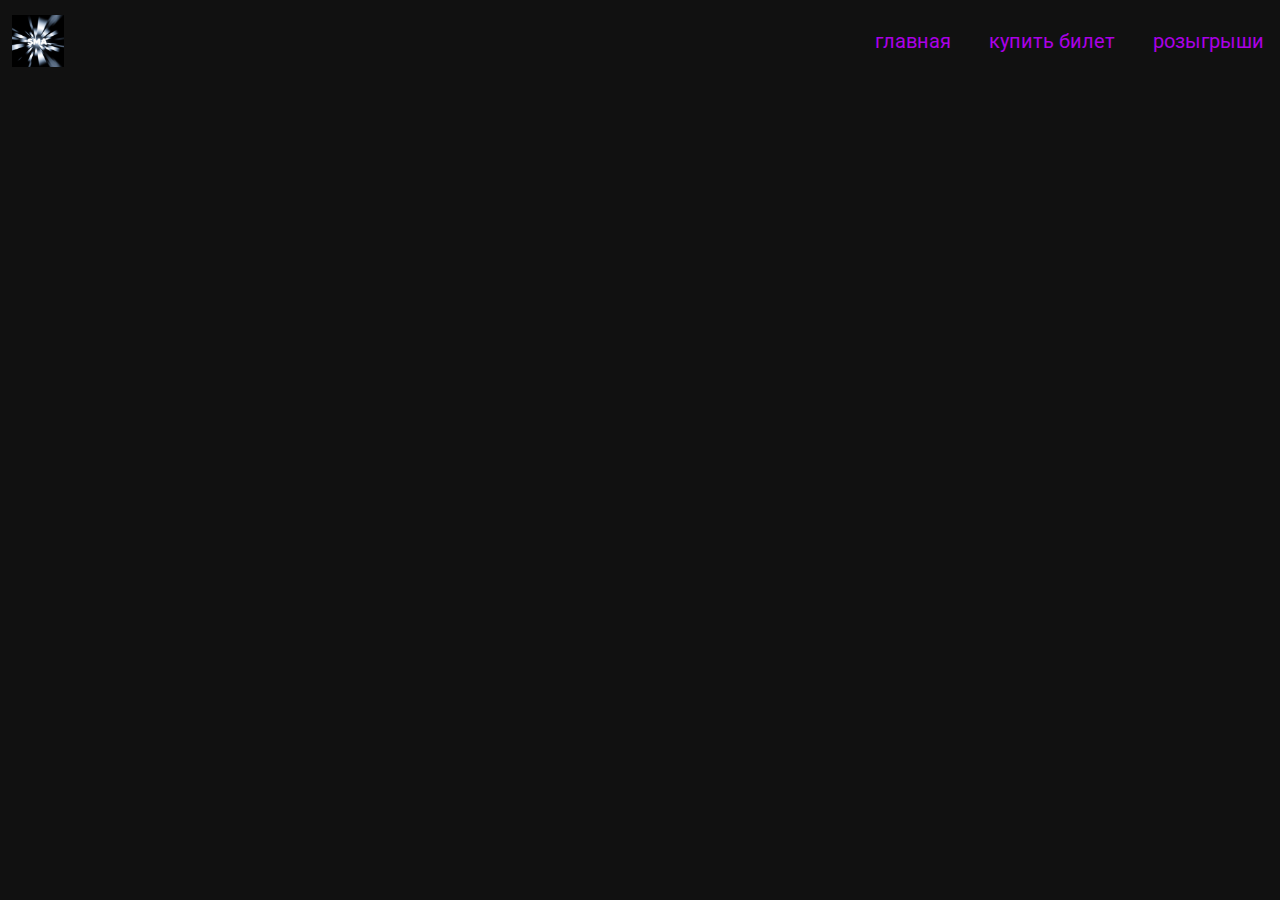
<file: index.html>
<!DOCTYPE html>
<html lang="en">
<head>
    <meta charset="UTF-8">
    <meta name="viewport" content="width=device-width, initial-scale=1.0">
    <title>SMA HOUSE</title>
    <link rel="stylesheet" href="./style.css">

    <link rel="preconnect" href="https://fonts.googleapis.com">
    <link rel="preconnect" href="https://fonts.gstatic.com" crossorigin>
    <link href="https://fonts.googleapis.com/css2?family=Roboto:ital,wdth,wght@0,75..100,100..900;1,75..100,100..900&display=swap" rel="stylesheet">

    <script defer src="./app.js"></script>
</head>

<body>
    <header class="header">
        <div class="container">
            <div class="header-box">
                <a href="./" class="header-logo">
                    <img src="img/logo.jpg" alt="logo">
                </a>

                <nav class="header-nav">
                    <ul>
                        <li><a href="./">Главная</a></li>
                        <li><a href="./payment.html">Купить билет</a></li>
                        <li><a href="./giveaways.html">Розыгрыши</a></li>
                    </ul>
                </nav>

                <div class="header-burger">
                    <img src="./img/menu.svg" alt="burger-menu">
                </div>
            </div>
        </div>
    </header>

    <div class="mobile-menu">
        <div class="mobile-menu-content">
            <nav class="mobile-nav">
                <ul>
                    <li><a href="./" class="nav-link">Главная</a></li>
                    <li><a href="./payment.html" class="nav-link">Купить билет</a></li>
                    <li><a href="./giveaways.html" class="nav-link">Розыгрыши</a></li>
                </ul>
            </nav>
        </div>
    </div>


    <main>
        <section class="content">
            <div class="container">
                <div class="content-box fade-in">
                    <h1>sma | house</h1>
                    <img src="./img/logo.jpg" alt="logo">
                </div>

                <div class="event fade-in-delay">
                    <div class="event-box">
                        <h2 class="event-title">Информация о дискотеке</h2>

                        <div class="event-info">
                            <p><span>Дата:</span> 17 января</p>
                            <p><span>Время:</span> 22:00</p>
                            <p><span>Место:</span> Club X</p>
                            <p><span>Цена:</span> 500₽</p>
                        </div>

                        <p class="event-description">
                            Ночная дискотека с диджеем, световым шоу и атмосферой настоящего хауса.
                        </p>

                        <a href="./payment.html" class="event-button">
                            Купить билет
                        </a>
                    </div>
                </div>
            </div>
        </section>
    </main>
</body>

</html>
</file>
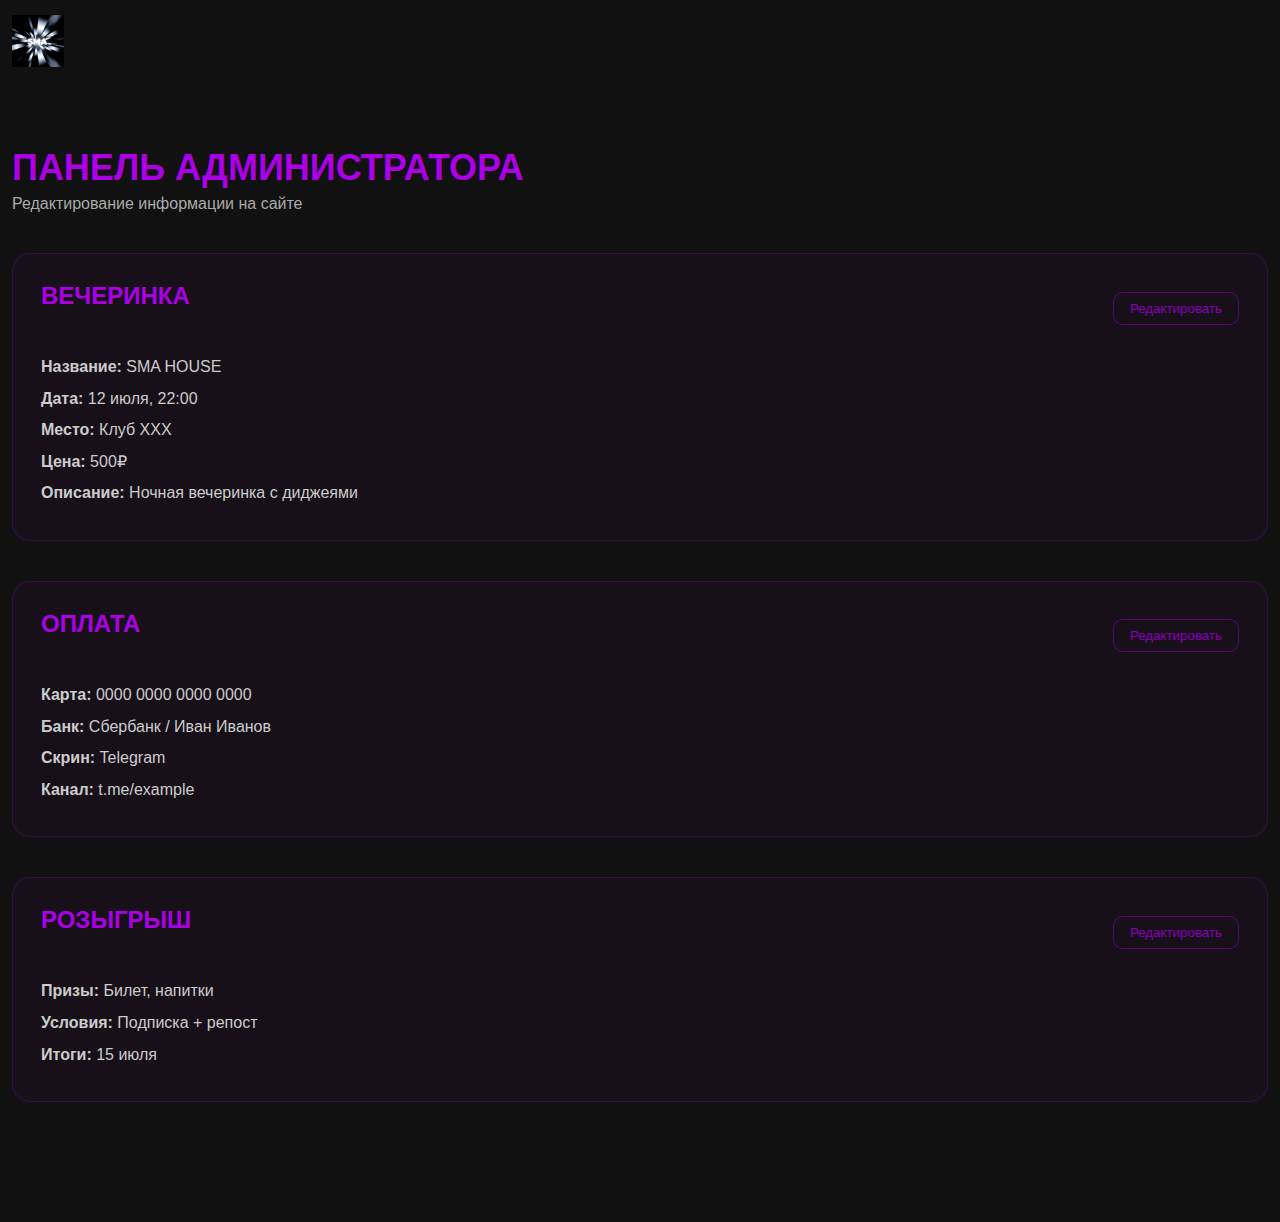
<file: admin.html>
<!DOCTYPE html>
<html lang="ru">

<head>
    <meta charset="UTF-8">
    <meta name="viewport" content="width=device-width, initial-scale=1.0">
    <title>Admin | SMA HOUSE</title>
    <link rel="stylesheet" href="./style.css">

    <style>
        /* admin layout */
        .admin {
            padding: 40px 0 80px;
        }

        .admin-title {
            font-size: 36px;
            text-transform: uppercase;
            margin-bottom: 6px;
        }

        .admin-subtitle {
            color: #aaa;
            margin-bottom: 40px;
        }

        .admin-block {
            background: rgba(136, 0, 184, 0.05);
            border: 1px solid rgba(136, 0, 184, 0.3);
            border-radius: 18px;
            padding: 28px;
            margin-bottom: 40px;
        }

        .admin-head {
            display: flex;
            justify-content: space-between;
            align-items: center;
            margin-bottom: 20px;
        }

        .admin-block-title {
            font-size: 24px;
            text-transform: uppercase;
        }

        /* preview */
        .admin-preview {
            color: #ccc;
            line-height: 1.6;
        }

        .admin-preview p {
            margin-bottom: 6px;
        }

        /* edit button */
        .admin-edit-btn {
            background: none;
            border: 1px solid rgba(136, 0, 184, 0.6);
            color: #8800B8;
            padding: 8px 16px;
            border-radius: 10px;
            cursor: pointer;
            transition: 0.3s;
        }

        .admin-edit-btn:hover {
            background: #8800B8;
            color: #111;
            box-shadow: 0 0 10px rgba(136, 0, 184, 0.6);
        }

        /* form */
        .admin-form.hidden {
            display: none;
        }

        .admin-grid {
            display: grid;
            grid-template-columns: repeat(2, 1fr);
            gap: 20px;
            margin-bottom: 20px;
        }

        .admin-full {
            margin-bottom: 20px;
        }

        .admin label {
            display: flex;
            flex-direction: column;
            gap: 6px;
            font-size: 14px;
            color: #ccc;
        }

        .admin input,
        .admin textarea {
            background: #111;
            border: 1px solid rgba(136, 0, 184, 0.4);
            border-radius: 10px;
            padding: 12px;
            color: #fff;
            font-size: 16px;
        }

        .admin textarea {
            min-height: 100px;
            resize: vertical;
        }

        .admin-actions {
            display: flex;
            gap: 16px;
        }

        .admin-btn {
            background: none;
            border: 1px solid #8800B8;
            color: #8800B8;
            padding: 12px 22px;
            border-radius: 12px;
            cursor: pointer;
            transition: 0.3s;
        }

        .admin-btn:hover {
            background: #8800B8;
            color: #111;
            box-shadow: 0 0 12px rgba(136, 0, 184, 0.6);
        }

        .admin-cancel-btn {
            background: none;
            border: 1px solid #444;
            color: #aaa;
            padding: 12px 22px;
            border-radius: 12px;
            cursor: pointer;
        }

        @media (max-width: 786px) {
            .admin-grid {
                grid-template-columns: 1fr;
            }

            .admin-title {
                font-size: 28px;
            }
        }
    </style>
</head>

<body>

    <header class="header">
        <div class="container">
            <div class="header-box">
                <a href="./" class="header-logo">
                    <img src="img/logo.jpg" alt="logo">
                </a>
            </div>
        </div>
    </header>

    <main class="admin">
        <div class="container">

            <h1 class="admin-title">Панель администратора</h1>
            <p class="admin-subtitle">Редактирование информации на сайте</p>

            <!-- ================= ВЕЧЕРИНКА ================= -->
            <section class="admin-block">

                <div class="admin-head">
                    <h2 class="admin-block-title">Вечеринка</h2>
                    <button class="admin-edit-btn" data-target="party">Редактировать</button>
                </div>

                <!-- PREVIEW -->
                <div class="admin-preview" id="party-preview">
                    <p><strong>Название:</strong> SMA HOUSE</p>
                    <p><strong>Дата:</strong> 12 июля, 22:00</p>
                    <p><strong>Место:</strong> Клуб XXX</p>
                    <p><strong>Цена:</strong> 500₽</p>
                    <p><strong>Описание:</strong> Ночная вечеринка с диджеями</p>
                </div>

                <!-- FORM -->
                <form class="admin-form hidden" id="party-form" method="post" action="">
                    <div class="admin-grid">
                        <label>Название
                            <input type="text" name="party_title">
                        </label>

                        <label>Дата и время
                            <input type="text" name="party_date">
                        </label>

                        <label>Место
                            <input type="text" name="party_place">
                        </label>

                        <label>Цена
                            <input type="text" name="party_price">
                        </label>
                    </div>

                    <label class="admin-full">Описание
                        <textarea name="party_description"></textarea>
                    </label>

                    <label class="admin-full">Афиша
                        <input type="file" name="party_image">
                    </label>

                    <div class="admin-actions">
                        <button type="submit" class="admin-btn">Сохранить</button>
                        <button type="button" class="admin-cancel-btn">Отмена</button>
                    </div>
                </form>

            </section>

            <!-- ================= ОПЛАТА ================= -->
            <section class="admin-block">

                <div class="admin-head">
                    <h2 class="admin-block-title">Оплата</h2>
                    <button class="admin-edit-btn" data-target="payment">Редактировать</button>
                </div>

                <div class="admin-preview" id="payment-preview">
                    <p><strong>Карта:</strong> 0000 0000 0000 0000</p>
                    <p><strong>Банк:</strong> Сбербанк / Иван Иванов</p>
                    <p><strong>Скрин:</strong> Telegram</p>
                    <p><strong>Канал:</strong> t.me/example</p>
                </div>

                <form class="admin-form hidden" id="payment-form" method="post" action="">
                    <div class="admin-grid">
                        <label>Номер карты
                            <input type="text" name="card_number">
                        </label>

                        <label>Банк / Имя
                            <input type="text" name="card_owner">
                        </label>

                        <label>Куда отправлять скрин
                            <input type="text" name="screenshot_link">
                        </label>

                        <label>Telegram канал
                            <input type="text" name="telegram_link">
                        </label>
                    </div>

                    <div class="admin-actions">
                        <button type="submit" class="admin-btn">Сохранить</button>
                        <button type="button" class="admin-cancel-btn">Отмена</button>
                    </div>
                </form>

            </section>

            <!-- ================= РОЗЫГРЫШ ================= -->
            <section class="admin-block">

                <div class="admin-head">
                    <h2 class="admin-block-title">Розыгрыш</h2>
                    <button class="admin-edit-btn" data-target="giveaway">Редактировать</button>
                </div>

                <div class="admin-preview" id="giveaway-preview">
                    <p><strong>Призы:</strong> Билет, напитки</p>
                    <p><strong>Условия:</strong> Подписка + репост</p>
                    <p><strong>Итоги:</strong> 15 июля</p>
                </div>

                <form class="admin-form hidden" id="giveaway-form" method="post" action="">
                    <div class="admin-grid">
                        <label>Призы
                            <input type="text" name="giveaway_prizes">
                        </label>

                        <label>Условия
                            <input type="text" name="giveaway_conditions">
                        </label>

                        <label>Дата итогов
                            <input type="text" name="giveaway_date">
                        </label>
                    </div>

                    <label class="admin-full">Фото
                        <input type="file" name="giveaway_image">
                    </label>

                    <div class="admin-actions">
                        <button type="submit" class="admin-btn">Сохранить</button>
                        <button type="button" class="admin-cancel-btn">Отмена</button>
                    </div>
                </form>

            </section>

        </div>
    </main>

    <script>
        document.querySelectorAll('.admin-edit-btn').forEach(btn => {
            btn.addEventListener('click', () => {
                const id = btn.dataset.target;
                document.getElementById(id + '-preview').classList.add('hidden');
                document.getElementById(id + '-form').classList.remove('hidden');
            });
        });

        document.querySelectorAll('.admin-cancel-btn').forEach(btn => {
            btn.addEventListener('click', () => {
                const form = btn.closest('.admin-form');
                const id = form.id.replace('-form', '');
                form.classList.add('hidden');
                document.getElementById(id + '-preview').classList.remove('hidden');
            });
        });
    </script>

</body>

</html>
</file>
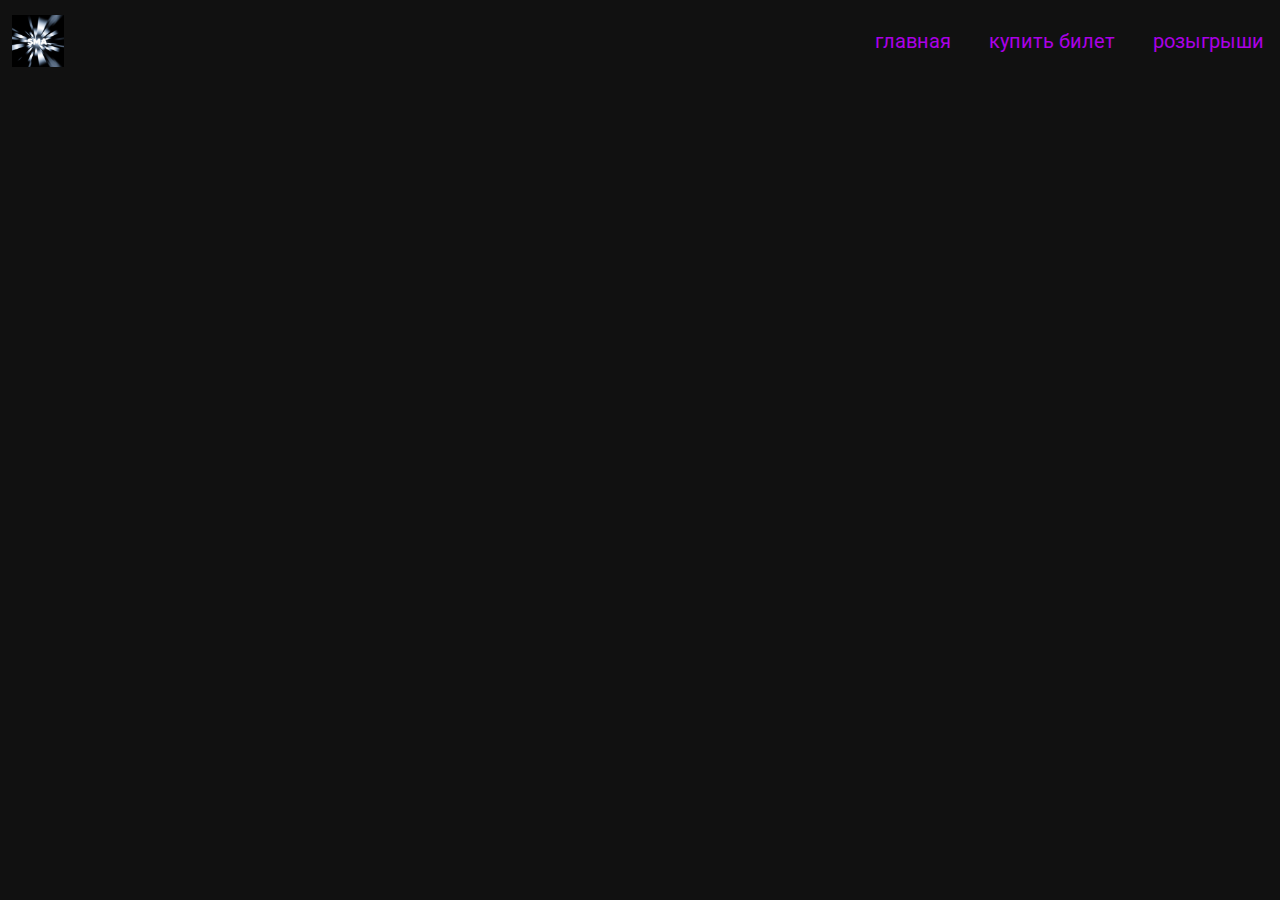
<file: giveaways.html>
<!DOCTYPE html>
<html lang="en">

<head>
    <meta charset="UTF-8">
    <meta name="viewport" content="width=device-width, initial-scale=1.0">
    <title>SMA HOUSE | Розыгрыши</title>
    <link rel="stylesheet" href="./style.css">

    <link rel="preconnect" href="https://fonts.googleapis.com">
    <link rel="preconnect" href="https://fonts.gstatic.com" crossorigin>
    <link href="https://fonts.googleapis.com/css2?family=Roboto:ital,wdth,wght@0,75..100,100..900;1,75..100,100..900&display=swap" rel="stylesheet">

    <script defer src="./app.js"></script>
</head>

<body>
    <header class="header">
        <div class="container">
            <div class="header-box">
                <a href="./" class="header-logo">
                    <img src="img/logo.jpg" alt="logo">
                </a>

                <nav class="header-nav">
                    <ul>
                        <li><a href="./">Главная</a></li>
                        <li><a href="./payment.html">Купить билет</a></li>
                        <li><a href="./giveaways.html">Розыгрыши</a></li>
                    </ul>
                </nav>

                <div class="header-burger">
                    <img src="./img/menu.svg" alt="burger-menu">
                </div>
            </div>
        </div>
    </header>
    <div class="mobile-menu">
        <div class="mobile-menu-content">
            <nav class="mobile-nav">
                <ul>
                    <li><a href="./" class="nav-link">Главная</a></li>
                    <li><a href="./payment.html" class="nav-link">Купить билет</a></li>
                    <li><a href="./giveaways.html" class="nav-link">Розыгрыши</a></li>
                </ul>
            </nav>
        </div>
    </div>


    <main>
        <section class="giveaway">
            <div class="container">
                <div class="giveaway-box fade-in">
                    <img src="./img/giveaway.jpg" alt="giveaway" class="giveaway-image">

                    <div class="giveaway-content">
                        <h1 class="giveaway-title">розыгрыш на IPhone 15 pro max</h1>

                        <p class="giveaway-description">
                            2025 - Был легендарным и в честь него мы сделали прощальную тусу! Предлагаем прочувствовать на последок еще раз вайб
                            этого года вместе с SMA • HOUSE. А так же разыграем среди вас новогодние подарки
                        </p>

                        <div class="giveaway-info">
                            <div class="giveaway-item">
                                <p class="giveaway-label">Призы</p>
                                <p class="giveaway-text">
                                    IPhone 15 pro max <br>
                                    Худи Ronin stor <br>
                                    Под системы / Одноразки BERLOGA <br>
                                    3 сертификата на 1000₽ PIXEL
                                </p>
                            </div>

                            <div class="giveaway-item">
                                <p class="giveaway-label">Условия</p>
                                <p class="giveaway-text">
                                    Купить билет на дискотекую
                                </p>
                            </div>

                            <div class="giveaway-item">
                                <p class="giveaway-label">Итоги</p>
                                <p class="giveaway-text">
                                    17 января 2025
                                </p>
                            </div>
                        </div>

                        <a href="#" class="giveaway-link">
                            Узнать подробнее
                        </a>
                    </div>
                </div>
            </div>
        </section>
    </main>
</body>

</html>
</file>
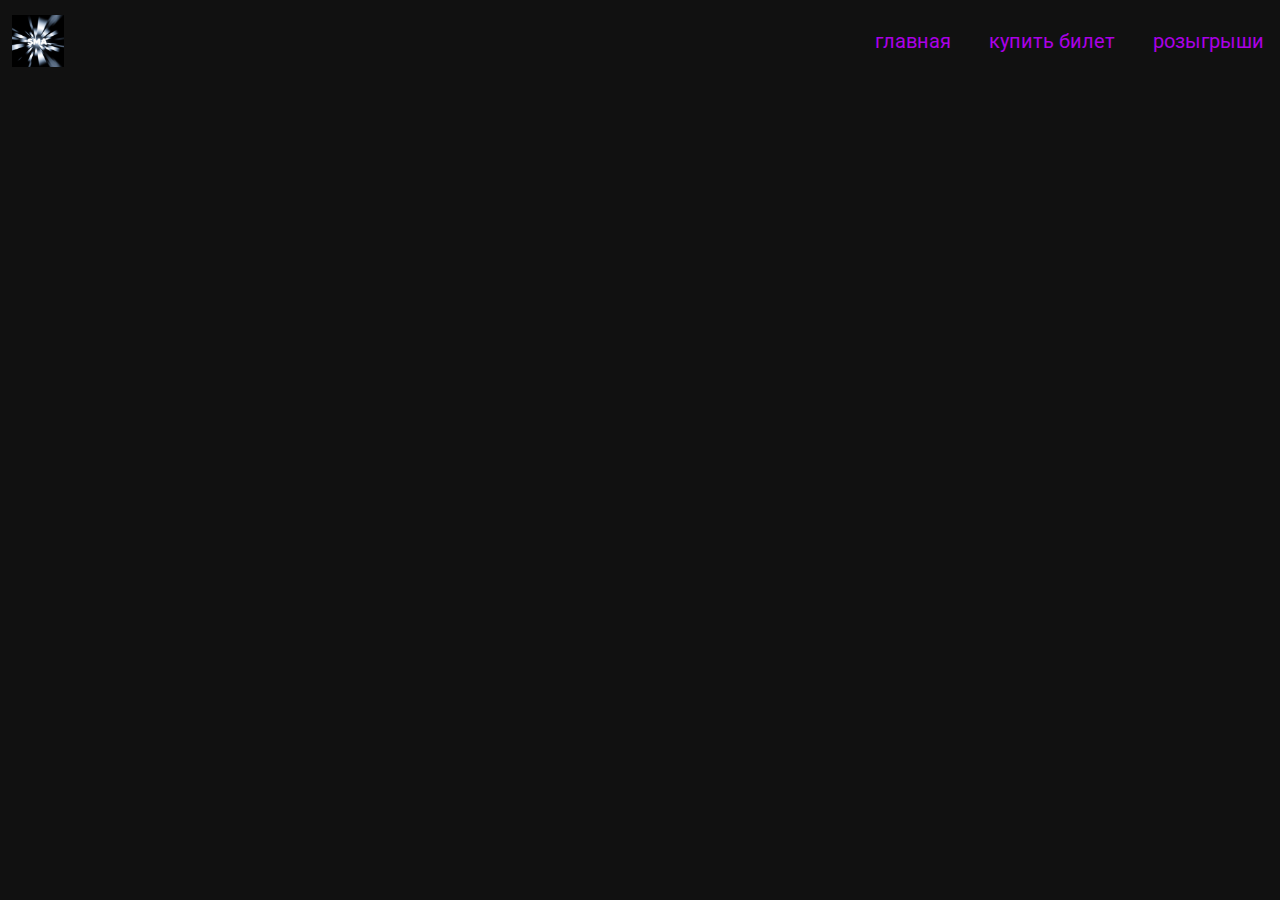
<file: payment.html>
<!DOCTYPE html>
<html lang="en">

<head>
    <meta charset="UTF-8">
    <meta name="viewport" content="width=device-width, initial-scale=1.0">
    <title>SMA HOUSE | Оплата</title>
    <link rel="stylesheet" href="./style.css">

    <link rel="preconnect" href="https://fonts.googleapis.com">
    <link rel="preconnect" href="https://fonts.gstatic.com" crossorigin>
    <link href="https://fonts.googleapis.com/css2?family=Roboto:ital,wdth,wght@0,75..100,100..900;1,75..100,100..900&display=swap" rel="stylesheet">

    <script defer src="./app.js"></script>
</head>

<body>
    <header class="header">
        <div class="container">
            <div class="header-box">
                <a href="./" class="header-logo">
                    <img src="img/logo.jpg" alt="logo">
                </a>

                <nav class="header-nav">
                    <ul>
                        <li><a href="./">Главная</a></li>
                        <li><a href="./payment.html">Купить билет</a></li>
                        <li><a href="./giveaways.html">Розыгрыши</a></li>
                    </ul>
                </nav>

                <div class="header-burger">
                    <img src="./img/menu.svg" alt="burger-menu">
                </div>
            </div>
        </div>
    </header>
    <div class="mobile-menu">
        <div class="mobile-menu-content">
            <nav class="mobile-nav">
                <ul>
                    <li><a href="./" class="nav-link">Главная</a></li>
                    <li><a href="./payment.html" class="nav-link">Купить билет</a></li>
                    <li><a href="./giveaways.html" class="nav-link">Розыгрыши</a></li>
                </ul>
            </nav>
        </div>
    </div>

    <main>
        <section class="payment">
            <div class="container">
                <div class="payment-box fade-in">
                    <h1 class="payment-title">Оплата билета</h1>

                    <div class="payment-info">
                        <div class="payment-item">
                            <p class="payment-label">Номер карты</p>
                            <div class="payment-card">
                                <span class="payment-card-number">0000 0000 0000 0000</span>
                                <button class="payment-copy">Копировать</button>
                            </div>
                        </div>

                        <div class="payment-item">
                            <p class="payment-label">Банк / Имя</p>
                            <p class="payment-text">Сбербанк / Иван И.</p>
                        </div>

                        <div class="payment-item">
                            <p class="payment-label">Куда отправлять скрин</p>
                            <a href="https://t.me/say4ik17" class="payment-link" target="_blank">
                                https://t.me/say4ik17
                            </a>
                        </div>
                    </div>
                </div>

                <!-- TELEGRAM BLOCK -->
                <div class="telegram fade-in-delay">
                    <h2 class="telegram-title">Наш Telegram канал</h2>
                    <a href="https://t.me/BatyaSayDisco" target="_blank" class="telegram-button">
                        Перейти в канал
                    </a>
                </div>
            </div>
        </section>
    </main>

    <script>
        const copyBtn = document.querySelector('.payment-copy');
        const cardNumber = document.querySelector('.payment-card-number');

        copyBtn.addEventListener('click', () => {
            navigator.clipboard.writeText(cardNumber.textContent);
            copyBtn.textContent = 'Скопировано';
            setTimeout(() => {
                copyBtn.textContent = 'Копировать';
            }, 1500);
        });
    </script>
</body>

</html>
</file>
<file: style.css>
* {
    margin: 0;
    padding: 0;
    box-sizing: border-box;
}

body {
    background-color: #111;
    color: #ab00e6;
    font-family: 'Roboto', sans-serif;
}

/* container */
.container {
    width: 100%;
    max-width: 1440px;
    padding: 0 12px;
    margin: 0 auto;
}

/* header */
.header {
    padding-top: 15px;
    padding-bottom: 40px;
}

.header-box {
    display: flex;
    justify-content: space-between;
    align-items: center;
}

.header-logo {
    display: flex;
    align-items: center;
    gap: 10px;
    text-decoration: none;
}

.header-logo img {
    width: 52px;
    height: 52px;
    transition: transform 0.4s ease;
}

.header-logo img:hover {
    transform: rotate(-5deg) scale(1.1);
}

.header-nav {
    display: flex;
}

.header-nav ul {
    display: flex;
    gap: 30px;
}

.header-nav ul li {
    list-style: none;
    font-size: 20px;
    text-transform: lowercase;
    position: relative;
}

.header-nav a {
    position: relative;
    text-decoration: none;
    color: #ab00e6;
    padding: 6px 4px;
    transition: color 0.3s ease, text-shadow 0.3s ease;
}

.header-nav a::after {
    content: "";
    position: absolute;
    left: 0;
    bottom: -6px;
    width: 0;
    height: 2px;
    background: linear-gradient(90deg, #ab00e6, #c44dff);
    transition: width 0.35s ease;
    border-radius: 2px;
}

.header-nav a:hover {
    color: #c44dff;
    text-shadow: 0 0 8px rgba(136, 0, 184, 0.6);
}

.header-nav a:hover::after {
    width: 100%;
}

.header-burger {
    width: 30px;
    height: 30px;
    display: none;
}

/* content */
.content {
    padding-top: 60px;
}

.content-box {
    display: flex;
    flex-direction: column;
    gap: 30px;
    align-items: center;
    text-align: center;
}

.content-box h1 {
    font-size: 60px;
    text-transform: uppercase;
    font-weight: 900;
    color: #ab00e6;
    letter-spacing: 2px;
}

.content-box img {
    width: 180px;
    height: 180px;
    animation: pulse 3s infinite;
}

/* animations */
.fade-in {
    opacity: 0;
    transform: translateY(30px);
    animation: fadeInUp 1s ease forwards;
}

@keyframes fadeInUp {
    to {
        opacity: 1;
        transform: translateY(0);
    }
}

@keyframes pulse {
    0% {
        transform: scale(1);
    }

    50% {
        transform: scale(1.05);
    }

    100% {
        transform: scale(1);
    }
}
/* event block */
.event {
    margin-top: 80px;
    display: flex;
    justify-content: center;
}

.event-box {
    max-width: 420px;
    width: 100%;
    background: rgba(136, 0, 184, 0.05);
    border: 1px solid rgba(136, 0, 184, 0.3);
    border-radius: 16px;
    padding: 24px;
    text-align: center;
    backdrop-filter: blur(6px);
}

.event-title {
    font-size: 24px;
    margin-bottom: 20px;
    text-transform: uppercase;
}

.event-info {
    display: flex;
    flex-direction: column;
    gap: 8px;
    margin-bottom: 20px;
}

.event-info span {
    color: #fff;
}

.event-description {
    font-size: 16px;
    line-height: 22px;
    margin-bottom: 24px;
    color: #ccc;
}
/* button */
.event-button {
    display: inline-block;
    padding: 14px 32px;
    background: #ab00e6;
    color: #fff;
    text-decoration: none;
    border-radius: 14px;
    font-size: 18px;
    transition: transform 0.3s ease, box-shadow 0.3s ease;
}

.event-button:hover {
    transform: translateY(-2px);
    box-shadow: 0 8px 20px rgba(136, 0, 184, 0.5);
}

/* animations */
.fade-in-delay {
    opacity: 0;
    transform: translateY(40px);
    animation: fadeInUp 1s ease forwards;
    animation-delay: 0.4s;
}

/* media */
@media (max-width: 1200px) {
    .container {
        max-width: 930px;
    }
}

@media (max-width: 991px) {
    .container {
        max-width: 730px;
    }

    .content-box h1 {
        font-size: 44px;
    }

    .event {
        margin-top: 60px;
    }
}

@media (max-width: 786px) {
    .container {
        max-width: 100%;
    }

    .header-nav {
        display: none;
    }

    .header-burger {
        display: block;
    }

    .content-box h1 {
        font-size: 38px;
    }

    .content {
        padding-top: 40px;
    }


    .event-box {
        padding: 20px;
    }

    .event-title {
        font-size: 20px;
    }

    .event-button {
        width: 100%;
    }
}

@media (max-width: 480px) {
    .event-description {
        font-size: 15px;
    }
}



/* mobile menu */
.mobile-menu {
    position: fixed;
    top: 0;
    left: 0;
    width: 100%;
    height: 100%;
    background: rgba(17, 17, 17, 0.95);
    backdrop-filter: blur(6px);
    display: flex;
    justify-content: center;
    align-items: center;
    opacity: 0;
    pointer-events: none;
    transition: opacity 0.4s ease;
    z-index: 100;
}

.mobile-menu.active {
    opacity: 1;
    pointer-events: auto;
}

.mobile-menu-content {
    background: rgba(17, 17, 17, 0);
    animation: slideUp 0.4s ease forwards;
}

@keyframes slideUp {
    0% {
        transform: translateY(20px);
        opacity: 0;
    }

    100% {
        transform: translateY(0);
        opacity: 1;
    }
}

.mobile-nav ul {
    display: flex;
    flex-direction: column;
    align-items: center;
    gap: 30px;
    list-style: none;
    text-align: center;
    margin: 0;
    padding: 0;
}

.mobile-nav a.nav-link {
    position: relative;
    text-decoration: none;
    font-size: 28px;
    color: #ab00e6;
    text-transform: lowercase;
    transition: color 0.3s ease, text-shadow 0.3s ease;
}

.mobile-nav a.nav-link::after {
    content: "";
    position: absolute;
    left: 0;
    bottom: -6px;
    width: 0;
    height: 2px;
    background: linear-gradient(90deg, #ab00e6, #c44dff);
    transition: width 0.35s ease;
    border-radius: 2px;
}

.mobile-nav a.nav-link:hover {
    color: #c44dff;
    text-shadow: 0 0 8px rgba(136, 0, 184, 0.6);
}

.mobile-nav a.nav-link:hover::after {
    width: 100%;
}

.no-scroll {
    overflow: hidden;
}

@media (min-width: 787px) {
    .mobile-menu {
        display: none;
    }
}

/* payment */
.payment {
    padding-top: 60px;
}

.payment-box {
    max-width: 420px;
    margin: 0 auto;
    background: rgba(136, 0, 184, 0.05);
    border: 1px solid rgba(136, 0, 184, 0.3);
    border-radius: 16px;
    padding: 24px;
    text-align: center;
}

.payment-title {
    font-size: 32px;
    margin-bottom: 30px;
    text-transform: uppercase;
}

.payment-info {
    display: flex;
    flex-direction: column;
    gap: 24px;
}

.payment-item {
    display: flex;
    flex-direction: column;
    gap: 8px;
}

.payment-label {
    font-size: 14px;
    text-transform: uppercase;
    color: #ccc;
}

.payment-text {
    font-size: 18px;
    color: #fff;
}

/* card copy */
.payment-card {
    display: flex;
    justify-content: space-between;
    align-items: center;
    background: #111;
    border: 1px solid rgba(136, 0, 184, 0.4);
    border-radius: 12px;
    padding: 10px 12px;
}

.payment-card-number {
    font-size: 16px;
    color: #fff;
    letter-spacing: 1px;
}

.payment-copy {
    background: none;
    border: none;
    color: #ab00e6;
    font-size: 14px;
    cursor: pointer;
    transition: color 0.3s ease;
}

.payment-copy:hover {
    color: #550f6e;
}

.payment-link {
    color: #ab00e6;
    text-decoration: none;
    word-break: break-all;
}

/* telegram */
.telegram {
    margin-top: 50px;
    text-align: center;
}

.telegram-title {
    font-size: 22px;
    margin-bottom: 20px;
    text-transform: uppercase;
}

.telegram-button {
    display: inline-block;
    width: 30%;
    padding: 14px 32px;
    background: transparent;
    border: 1px solid #ab00e6;
    color: #ab00e6;
    border-radius: 14px;
    text-decoration: none;
    font-size: 18px;
    transition: background 0.3s ease, color 0.3s ease;
}

.telegram-button:hover {
    background: #ab00e6;
    color: #fff;
}

/* animations */
.fade-in {
    opacity: 0;
    transform: translateY(30px);
    animation: fadeInUp 0.8s ease forwards;
}

.fade-in-delay {
    opacity: 0;
    transform: translateY(30px);
    animation: fadeInUp 0.8s ease forwards;
    animation-delay: 0.3s;
}

/* media */
@media (max-width: 1200px) {
    .payment-box {
        padding: 20px;
    }

    .telegram-button {
        width: 50%;
    }
}

@media (max-width: 786px) {
    .payment-title {
        font-size: 26px;
    }

    .payment-card {
        max-width: 340px;
        gap: 10px;
        margin: 0 auto;
    }

    .payment-copy {
        align-self: flex-end;
    }

    .telegram-button {
        width: 80%;
    }
}

@media (max-width: 480px) {
    .payment-box {
        padding: 20px;
    }

    .telegram-button {
        width: 100%;
    }
}

/* giveaway */
.giveaway {
    padding-top: 60px;
}

.giveaway-box {
    max-width: 900px;
    margin: 0 auto;
    display: flex;
    gap: 30px;
    background: rgba(136, 0, 184, 0.05);
    border: 1px solid rgba(136, 0, 184, 0.3);
    border-radius: 18px;
    padding: 24px;
    box-sizing: border-box;
    margin-bottom: 80px;
}

.giveaway-image {
    width: 280px;
    border-radius: 14px;
    object-fit: cover;
    flex-shrink: 0;
}

.giveaway-content {
    display: flex;
    flex-direction: column;
    gap: 16px;
    width: 100%;
    box-sizing: border-box;
}

.giveaway-title {
    font-size: 32px;
    text-transform: uppercase;
}

.giveaway-description {
    font-size: 16px;
    line-height: 20px;
    color: #ccc;
    font-weight: 500;
}

.giveaway-info {
    display: flex;
    gap: 24px;
}

.giveaway-item {
    flex: 1;
    box-sizing: border-box;
}

.giveaway-label {
    font-size: 14px;
    text-transform: uppercase;
    color: #929292;
    margin-bottom: 6px;
}

.giveaway-text {
    font-size: 16px;
    color: #fff;
    line-height: 22px;
    font-weight: 600;
    word-break: break-word;
}

.giveaway-link {
    margin-top: 20px;
    align-self: flex-start;
    text-decoration: none;
    color: #ab00e6;
    font-size: 18px;
    border-bottom: 1px solid transparent;
    transition: border 0.3s ease;
}

.giveaway-link:hover {
    border-bottom: 1px solid #ab00e6;
}

/* animation */
.fade-in {
    opacity: 0;
    transform: translateY(30px);
    animation: fadeInUp 0.8s ease forwards;
}

@media (max-width: 991px) {
    .giveaway-box {
        flex-direction: column;
        align-items: center;
        text-align: center;
    }

    .giveaway-image {
        width: 100%;
        max-width: 360px;
    }

    .giveaway-info {
        flex-direction: column;
        gap: 16px;
    }

    .giveaway-item {
        width: 100%;
        padding: 14px 12px;
        border: 1px solid rgba(136, 0, 184, 0.3);
        border-radius: 14px;
        background: rgba(136, 0, 184, 0.04);
    }

    .giveaway-link {
        align-self: center;
    }

    .giveaway-title {
        font-size: 26px;
    }

    .giveaway-text {
        font-size: 15px;
    }
}




/* admin */
.admin {
    padding: 40px 0 80px;
}

.admin-title {
    font-size: 36px;
    text-transform: uppercase;
    margin-bottom: 6px;
}

.admin-subtitle {
    color: #aaa;
    margin-bottom: 40px;
}

.admin-block {
    background: rgba(136, 0, 184, 0.05);
    border: 1px solid rgba(136, 0, 184, 0.3);
    border-radius: 18px;
    padding: 28px;
    margin-bottom: 40px;
}

.admin-block-title {
    font-size: 24px;
    margin-bottom: 24px;
    text-transform: uppercase;
}

/* grid */
.admin-grid {
    display: grid;
    grid-template-columns: repeat(2, 1fr);
    gap: 20px;
    margin-bottom: 20px;
}

.admin-full {
    display: flex;
    flex-direction: column;
    gap: 6px;
    margin-bottom: 20px;
}

/* inputs */
.admin label {
    display: flex;
    flex-direction: column;
    gap: 6px;
    font-size: 14px;
    color: #ccc;
}

.admin input,
.admin textarea {
    background: #111;
    border: 1px solid rgba(136, 0, 184, 0.4);
    border-radius: 10px;
    padding: 12px;
    color: #fff;
    font-size: 16px;
}

.admin textarea {
    resize: vertical;
    min-height: 100px;
}

/* button */
.admin-btn {
    margin-top: 10px;
    background: none;
    border: 1px solid #8800B8;
    color: #8800B8;
    padding: 12px 22px;
    border-radius: 12px;
    font-size: 16px;
    cursor: pointer;
    transition: all 0.3s ease;
}

.admin-btn:hover {
    background: #8800B8;
    color: #111;
    box-shadow: 0 0 12px rgba(136, 0, 184, 0.6);
}

/* mobile */
@media (max-width: 786px) {
    .admin-grid {
        grid-template-columns: 1fr;
    }

    .admin-title {
        font-size: 28px;
    }
}
</file>
